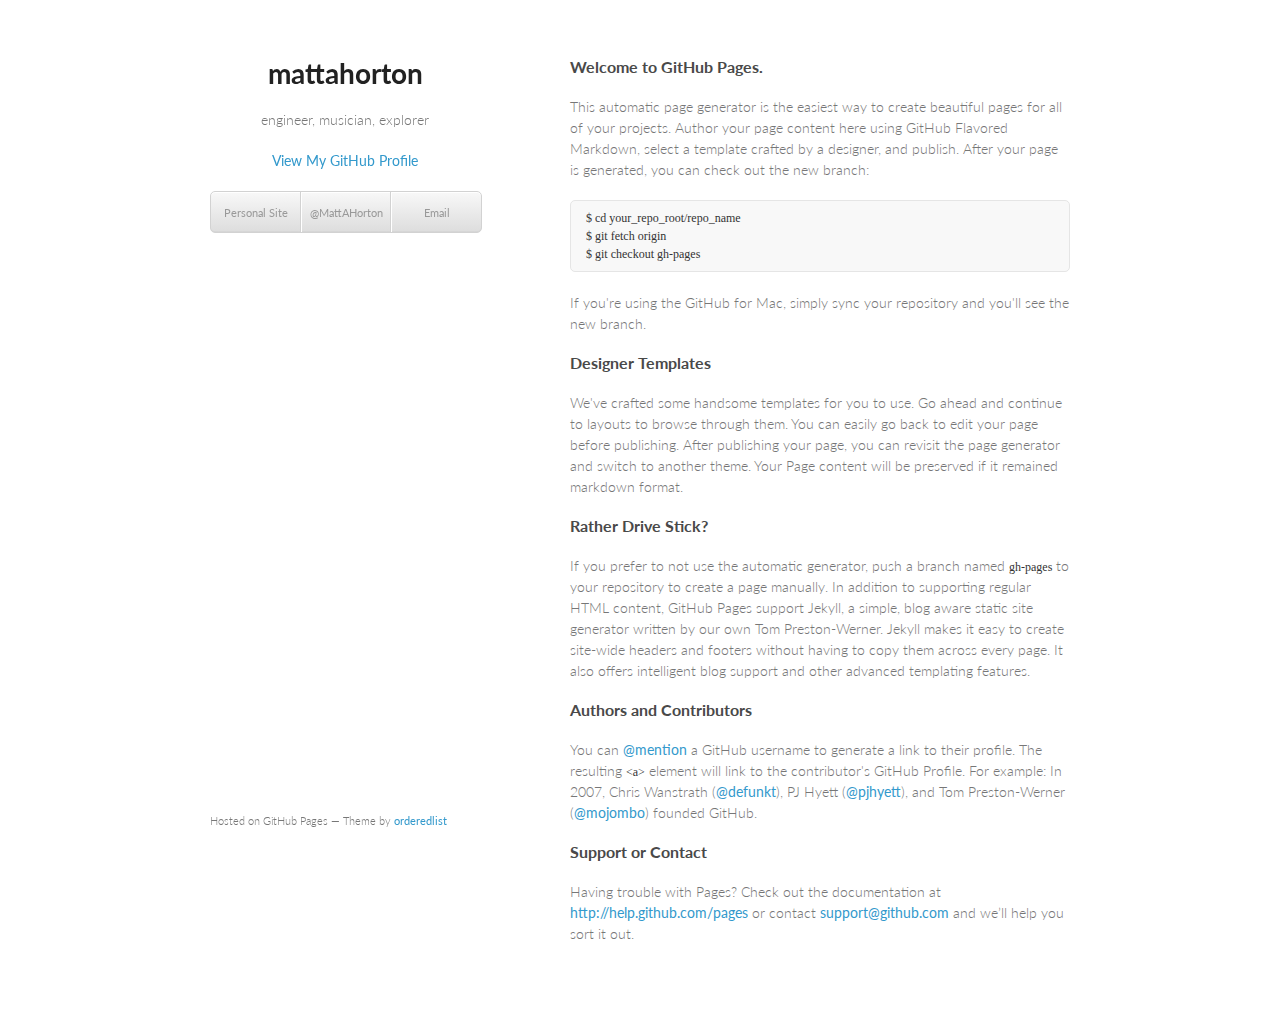
<file: index.html>
<!doctype html>
<html>
  <head>
    <meta charset="utf-8">
    <meta http-equiv="X-UA-Compatible" content="chrome=1">
    <title>Mattahorton.github.io</title>

    <link rel="stylesheet" href="stylesheets/styles.css">
    <link rel="stylesheet" href="stylesheets/pygment_trac.css">
    <meta name="viewport" content="width=device-width, initial-scale=1, user-scalable=no">
    <!--[if lt IE 9]>
    <script src="//html5shiv.googlecode.com/svn/trunk/html5.js"></script>
    <![endif]-->
  </head>
  <body>
    <div class="wrapper">
      <header>
        <h1>mattahorton</h1>
        <p>engineer, musician, explorer</p>


        <p class="view"><a href="https://github.com/mattahorton">View My GitHub Profile</a></p>
          
        <ul class="nav">
            <li><a href="http://matthewahorton.com">Personal Site</a></li>
            <li><a href="http://twitter.com/mattahorton">@MattAHorton</a></li>
            <li><a href="mailto:matthew.a.horton@gmail.com">Email</a></li>
        </ul>

      </header>
      <section>
        <h3>
<a name="welcome-to-github-pages" class="anchor" href="#welcome-to-github-pages"><span class="octicon octicon-link"></span></a>Welcome to GitHub Pages.</h3>

<p>This automatic page generator is the easiest way to create beautiful pages for all of your projects. Author your page content here using GitHub Flavored Markdown, select a template crafted by a designer, and publish. After your page is generated, you can check out the new branch:</p>

<pre><code>$ cd your_repo_root/repo_name
$ git fetch origin
$ git checkout gh-pages
</code></pre>

<p>If you're using the GitHub for Mac, simply sync your repository and you'll see the new branch.</p>

<h3>
<a name="designer-templates" class="anchor" href="#designer-templates"><span class="octicon octicon-link"></span></a>Designer Templates</h3>

<p>We've crafted some handsome templates for you to use. Go ahead and continue to layouts to browse through them. You can easily go back to edit your page before publishing. After publishing your page, you can revisit the page generator and switch to another theme. Your Page content will be preserved if it remained markdown format.</p>

<h3>
<a name="rather-drive-stick" class="anchor" href="#rather-drive-stick"><span class="octicon octicon-link"></span></a>Rather Drive Stick?</h3>

<p>If you prefer to not use the automatic generator, push a branch named <code>gh-pages</code> to your repository to create a page manually. In addition to supporting regular HTML content, GitHub Pages support Jekyll, a simple, blog aware static site generator written by our own Tom Preston-Werner. Jekyll makes it easy to create site-wide headers and footers without having to copy them across every page. It also offers intelligent blog support and other advanced templating features.</p>

<h3>
<a name="authors-and-contributors" class="anchor" href="#authors-and-contributors"><span class="octicon octicon-link"></span></a>Authors and Contributors</h3>

<p>You can <a href="https://github.com/blog/821" class="user-mention">@mention</a> a GitHub username to generate a link to their profile. The resulting <code>&lt;a&gt;</code> element will link to the contributor's GitHub Profile. For example: In 2007, Chris Wanstrath (<a href="https://github.com/defunkt" class="user-mention">@defunkt</a>), PJ Hyett (<a href="https://github.com/pjhyett" class="user-mention">@pjhyett</a>), and Tom Preston-Werner (<a href="https://github.com/mojombo" class="user-mention">@mojombo</a>) founded GitHub. </p>

<h3>
<a name="support-or-contact" class="anchor" href="#support-or-contact"><span class="octicon octicon-link"></span></a>Support or Contact</h3>

<p>Having trouble with Pages? Check out the documentation at <a href="http://help.github.com/pages">http://help.github.com/pages</a> or contact <a href="mailto:support@github.com">support@github.com</a> and we’ll help you sort it out.</p>
      </section>
      <footer>
        <p><small>Hosted on GitHub Pages &mdash; Theme by <a href="https://github.com/orderedlist">orderedlist</a></small></p>
      </footer>
    </div>
    <script src="javascripts/scale.fix.js"></script>
    
  </body>
</html>
</file>
<file: stylesheets/styles.css>
@import url(https://fonts.googleapis.com/css?family=Lato:300italic,700italic,300,700);

body {
  padding:50px;
  font:14px/1.5 Lato, "Helvetica Neue", Helvetica, Arial, sans-serif;
  color:#777;
  font-weight:300;
}

h1, h2, h3, h4, h5, h6 {
  color:#222;
  margin:0 0 20px;
}

p, ul, ol, table, pre, dl {
  margin:0 0 20px;
}

h1, h2, h3 {
  line-height:1.1;
}

h1 {
  font-size:28px;
}

h2 {
  color:#393939;
}

h3, h4, h5, h6 {
  color:#494949;
}

a {
  color:#39c;
  font-weight:400;
  text-decoration:none;
}

a small {
  font-size:11px;
  color:#777;
  margin-top:-0.6em;
  display:block;
}

.wrapper {
  width:860px;
  margin:0 auto;
}

blockquote {
  border-left:1px solid #e5e5e5;
  margin:0;
  padding:0 0 0 20px;
  font-style:italic;
}

code, pre {
  font-family:Monaco, Bitstream Vera Sans Mono, Lucida Console, Terminal;
  color:#333;
  font-size:12px;
}

pre {
  padding:8px 15px;
  background: #f8f8f8;  
  border-radius:5px;
  border:1px solid #e5e5e5;
  overflow-x: auto;
}

table {
  width:100%;
  border-collapse:collapse;
}

th, td {
  text-align:left;
  padding:5px 10px;
  border-bottom:1px solid #e5e5e5;
}

dt {
  color:#444;
  font-weight:700;
}

th {
  color:#444;
}

img {
  max-width:100%;
}

header {
  width:270px;
  float:left;
  position:fixed;
}

header p {
    text-align:center;
}

header h1{
    text-align: center;
}

header ul {
  list-style:none;
  height:40px;
  
  padding:0;
  
  background: #eee;
  background: -moz-linear-gradient(top, #f8f8f8 0%, #dddddd 100%);
  background: -webkit-gradient(linear, left top, left bottom, color-stop(0%,#f8f8f8), color-stop(100%,#dddddd));
  background: -webkit-linear-gradient(top, #f8f8f8 0%,#dddddd 100%);
  background: -o-linear-gradient(top, #f8f8f8 0%,#dddddd 100%);
  background: -ms-linear-gradient(top, #f8f8f8 0%,#dddddd 100%);
  background: linear-gradient(top, #f8f8f8 0%,#dddddd 100%);
  
  border-radius:5px;
  border:1px solid #d2d2d2;
  box-shadow:inset #fff 0 1px 0, inset rgba(0,0,0,0.03) 0 -1px 0;
  width:270px;
}

header li {
  width:89px;
  float:left;
  border-right:1px solid #d2d2d2;
  height:40px;
}

header ul a {
  line-height:1;
  font-size:11px;
  color:#999;
  display:block;
  text-align:center;
  padding-top:6px;
  height:40px;
  line-height: 30px;
}

strong {
  color:#222;
  font-weight:700;
}

header ul li + li {
  width:88px;
  border-left:1px solid #fff;
}

header ul li + li + li {
  border-right:none;
  width:89px;
}

header ul a strong {
  font-size:14px;
  display:block;
  color:#222;
}

section {
  width:500px;
  float:right;
  padding-bottom:50px;
}

small {
  font-size:11px;
}

hr {
  border:0;
  background:#e5e5e5;
  height:1px;
  margin:0 0 20px;
}

footer {
  width:270px;
  float:left;
  position:fixed;
  bottom:50px;
}

@media print, screen and (max-width: 960px) {
  
  div.wrapper {
    width:auto;
    margin:0;
  }
  
  header, section, footer {
    float:none;
    position:static;
    width:auto;
  }
  
  header {
    padding-right:320px;
  }
  
  section {
    border:1px solid #e5e5e5;
    border-width:1px 0;
    padding:20px 0;
    margin:0 0 20px;
  }
  
  header a small {
    display:inline;
  }
  
  header ul {
    position:absolute;
    right:50px;
    top:52px;
  }
}

@media print, screen and (max-width: 720px) {
  body {
    word-wrap:break-word;
  }
  
  header {
    padding:0;
  }
  
  header ul, header p.view {
    position:static;
  }


  .nav {
    margin: 0 auto 20px;
    position: center;
  }

  
  pre, code {
    word-wrap:normal;
  }
}

@media print, screen and (max-width: 480px) {
  body {
    padding:15px;
  }
  
  header ul {
    display:none;
  }
}

@media print {
  body {
    padding:0.4in;
    font-size:12pt;
    color:#444;
  }
}
</file>
<file: stylesheets/pygment_trac.css>
.highlight  { background: #ffffff; }
.highlight .c { color: #999988; font-style: italic } /* Comment */
.highlight .err { color: #a61717; background-color: #e3d2d2 } /* Error */
.highlight .k { font-weight: bold } /* Keyword */
.highlight .o { font-weight: bold } /* Operator */
.highlight .cm { color: #999988; font-style: italic } /* Comment.Multiline */
.highlight .cp { color: #999999; font-weight: bold } /* Comment.Preproc */
.highlight .c1 { color: #999988; font-style: italic } /* Comment.Single */
.highlight .cs { color: #999999; font-weight: bold; font-style: italic } /* Comment.Special */
.highlight .gd { color: #000000; background-color: #ffdddd } /* Generic.Deleted */
.highlight .gd .x { color: #000000; background-color: #ffaaaa } /* Generic.Deleted.Specific */
.highlight .ge { font-style: italic } /* Generic.Emph */
.highlight .gr { color: #aa0000 } /* Generic.Error */
.highlight .gh { color: #999999 } /* Generic.Heading */
.highlight .gi { color: #000000; background-color: #ddffdd } /* Generic.Inserted */
.highlight .gi .x { color: #000000; background-color: #aaffaa } /* Generic.Inserted.Specific */
.highlight .go { color: #888888 } /* Generic.Output */
.highlight .gp { color: #555555 } /* Generic.Prompt */
.highlight .gs { font-weight: bold } /* Generic.Strong */
.highlight .gu { color: #800080; font-weight: bold; } /* Generic.Subheading */
.highlight .gt { color: #aa0000 } /* Generic.Traceback */
.highlight .kc { font-weight: bold } /* Keyword.Constant */
.highlight .kd { font-weight: bold } /* Keyword.Declaration */
.highlight .kn { font-weight: bold } /* Keyword.Namespace */
.highlight .kp { font-weight: bold } /* Keyword.Pseudo */
.highlight .kr { font-weight: bold } /* Keyword.Reserved */
.highlight .kt { color: #445588; font-weight: bold } /* Keyword.Type */
.highlight .m { color: #009999 } /* Literal.Number */
.highlight .s { color: #d14 } /* Literal.String */
.highlight .na { color: #008080 } /* Name.Attribute */
.highlight .nb { color: #0086B3 } /* Name.Builtin */
.highlight .nc { color: #445588; font-weight: bold } /* Name.Class */
.highlight .no { color: #008080 } /* Name.Constant */
.highlight .ni { color: #800080 } /* Name.Entity */
.highlight .ne { color: #990000; font-weight: bold } /* Name.Exception */
.highlight .nf { color: #990000; font-weight: bold } /* Name.Function */
.highlight .nn { color: #555555 } /* Name.Namespace */
.highlight .nt { color: #000080 } /* Name.Tag */
.highlight .nv { color: #008080 } /* Name.Variable */
.highlight .ow { font-weight: bold } /* Operator.Word */
.highlight .w { color: #bbbbbb } /* Text.Whitespace */
.highlight .mf { color: #009999 } /* Literal.Number.Float */
.highlight .mh { color: #009999 } /* Literal.Number.Hex */
.highlight .mi { color: #009999 } /* Literal.Number.Integer */
.highlight .mo { color: #009999 } /* Literal.Number.Oct */
.highlight .sb { color: #d14 } /* Literal.String.Backtick */
.highlight .sc { color: #d14 } /* Literal.String.Char */
.highlight .sd { color: #d14 } /* Literal.String.Doc */
.highlight .s2 { color: #d14 } /* Literal.String.Double */
.highlight .se { color: #d14 } /* Literal.String.Escape */
.highlight .sh { color: #d14 } /* Literal.String.Heredoc */
.highlight .si { color: #d14 } /* Literal.String.Interpol */
.highlight .sx { color: #d14 } /* Literal.String.Other */
.highlight .sr { color: #009926 } /* Literal.String.Regex */
.highlight .s1 { color: #d14 } /* Literal.String.Single */
.highlight .ss { color: #990073 } /* Literal.String.Symbol */
.highlight .bp { color: #999999 } /* Name.Builtin.Pseudo */
.highlight .vc { color: #008080 } /* Name.Variable.Class */
.highlight .vg { color: #008080 } /* Name.Variable.Global */
.highlight .vi { color: #008080 } /* Name.Variable.Instance */
.highlight .il { color: #009999 } /* Literal.Number.Integer.Long */

.type-csharp .highlight .k { color: #0000FF }
.type-csharp .highlight .kt { color: #0000FF }
.type-csharp .highlight .nf { color: #000000; font-weight: normal }
.type-csharp .highlight .nc { color: #2B91AF }
.type-csharp .highlight .nn { color: #000000 }
.type-csharp .highlight .s { color: #A31515 }
.type-csharp .highlight .sc { color: #A31515 }
</file>
